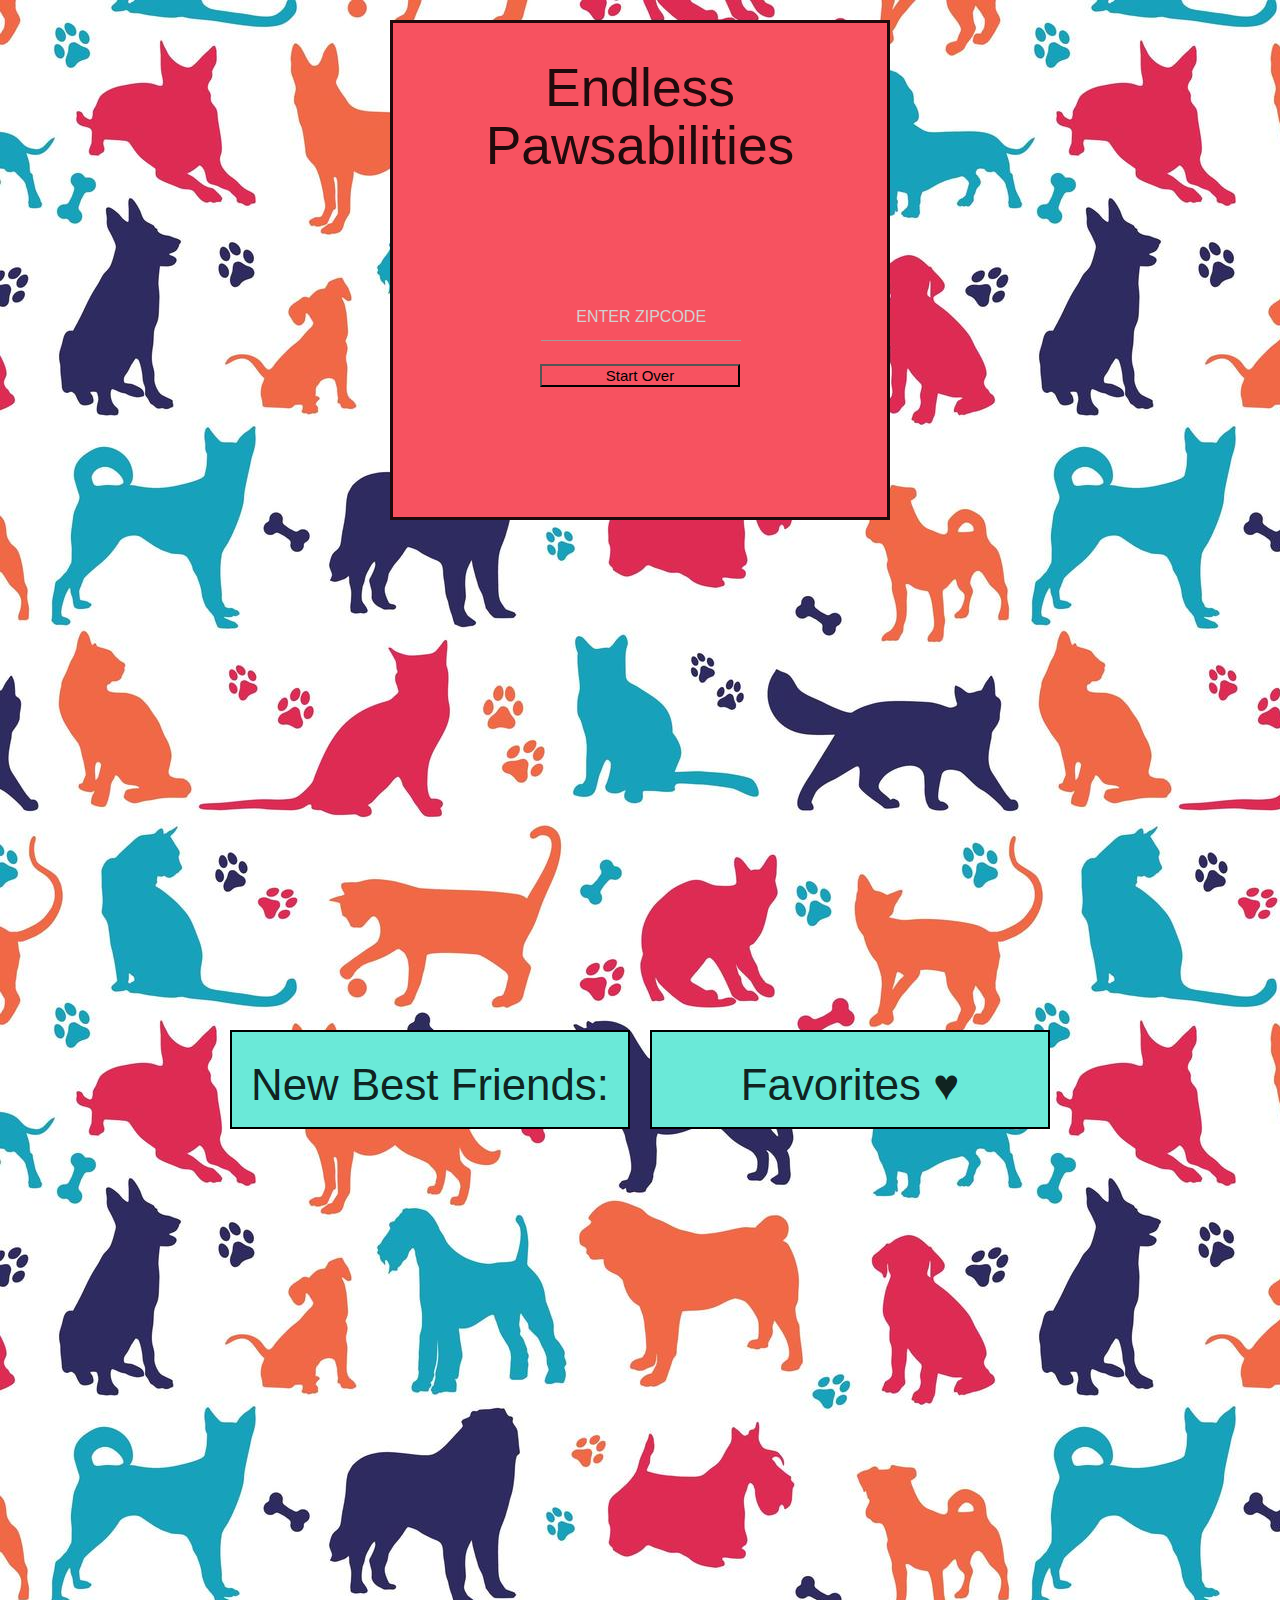
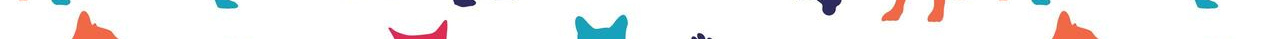
<file: index.html>
<!DOCTYPE html>
<html lang="en">
  <head>
    <meta charset="UTF-8" />
    <meta name="viewport" content="width=device-width, initial-scale=1.0" />
    <meta http-equiv="X-UA-Compatible" content="ie=edge" />
    <title>Endless Pawsabilities</title>
    <link
      rel="stylesheet"
      href="https://use.fontawesome.com/releases/v5.8.1/css/all.css"
      integrity="sha384-50oBUHEmvpQ+1lW4y57PTFmhCaXp0ML5d60M1M7uH2+nqUivzIebhndOJK28anvf"
      crossorigin="anonymous"
    />
    <link rel="stylesheet" href="https://cdnjs.cloudflare.com/ajax/libs/materialize/1.0.0/css/materialize.min.css">
    <link rel="stylesheet" href="assets/css/style.css"/>
   </head> 
   <body>
    <main>
        <div id="container">
            <h2> Endless Pawsabilities</h2>
            <div id="animal-button">
                <a href="#animalResults"><button id="cat" class="animal"><i class="fas fa-cat fa-10x"></i></button></a>
                <a href="#animalResults"><button id="dog" class="animal"><i class="fas fa-dog fa-10x "></i></button></a>
            </div>
            <form class="col s12">
                <div class="input-field col s12">
                    <input class="center-align" id="zipCode" type="text" data-length="5" placeholder="ENTER ZIPCODE">
                </div>
            </form>
            <button id="startOver">Start Over</button>
        </div>
        
        <div class='lower-container'>
            <div class="flex-child" id="Petfinder">
                <h3>New Best Friends:</h3>
                <div id="animalResults" ></div>

            </div>
            <div class="flex-child">
                <h3>Favorites &#9829</h3>
                <div id="favorite"></div>
            </div>
            
        </div>
    </main>
    <script src="https://code.jquery.com/jquery-3.5.1.min.js"></script>
    <script src="https://cdnjs.cloudflare.com/ajax/libs/materialize/1.0.0/js/materialize.min.js"></script>
    <script src="assets/js/indexScript.js"></script>
</body>
</file>
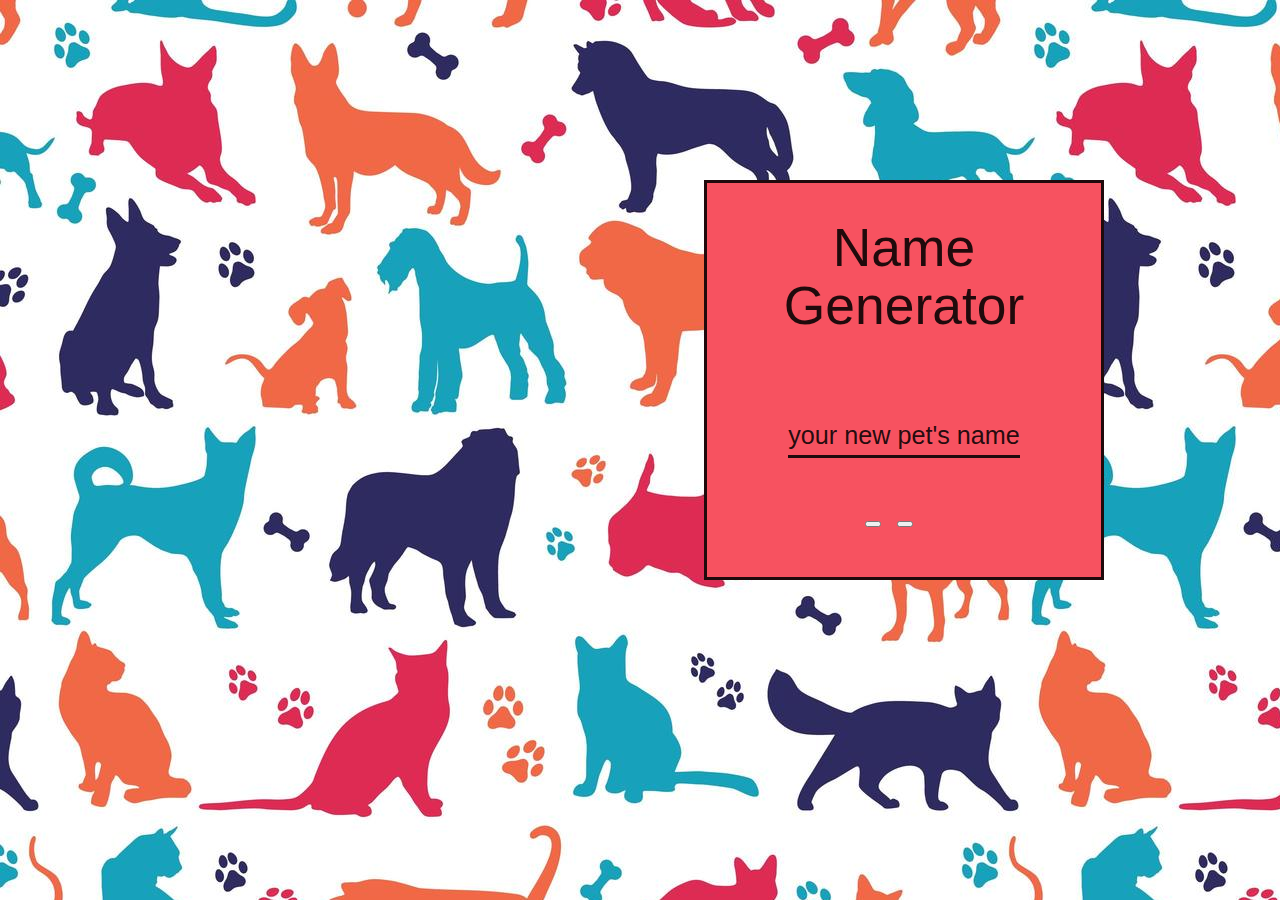
<file: names.html>
<!DOCTYPE html>
<html lang="en">
  <head>
    <meta charset="UTF-8" />
    <title>Animal Names</title>
    <meta name="viewport" content="width=device-width, initial-scale=1.0" />
    <meta http-equiv="X-UA-Compatible" content="ie=edge" />
    <title>Endless Pawsabilities</title>
    <link
      rel="stylesheet"
      href="https://use.fontawesome.com/releases/v5.8.1/css/all.css"
      integrity="sha384-50oBUHEmvpQ+1lW4y57PTFmhCaXp0ML5d60M1M7uH2+nqUivzIebhndOJK28anvf"
      crossorigin="anonymous"
    
    />
    <link rel="stylesheet" href="https://cdnjs.cloudflare.com/ajax/libs/materialize/1.0.0/css/materialize.min.css">
    <link rel="stylesheet" href="assets/css/names.css"/>
   </head> 
   <body>
       <main>
            <div id="theOneContainer"></div>
            <div id= "name_generator"><h2 id="heading"><strong>Name Generator
            </strong></h2>
            <div class="grid-example col s12 m6"><span class="flow-text" id="results">your new pet's name</span></div>
            <div id= "button-container">
            <button type = "button" id= "female"><i class="fas fa-female"></i></button>
            <button type = "button" id= "male"><i class="fas fa-male"></i></i></i></button>
            </div>
            </div>
          </div>
       </main>
       <script src="https://code.jquery.com/jquery-3.5.1.min.js"></script>
       <script src="https://cdnjs.cloudflare.com/ajax/libs/materialize/1.0.0/js/materialize.min.js"></script>
       <script src="assets/js/namesScript.js"></script>
   </body>
</html>
</file>
<file: assets/css/style.css>
:root {
    --accentColor: rgb(247, 82, 96);
}
body {
    background-image: url("../images/cats-and-dogs.jpeg");
    min-height: 100vh;
}
h2 {
    text-align: center;
}
h3 {
    text-align: center;
}

#container {
    margin: 20px auto; 
    display: flex;
    width: 500px;
    height: 500px;
    flex-direction: column;
    border-style: solid;
    background-color: var(--accentColor);
}

.animal {
    border: none;
    cursor: pointer;
    background-color:var(--accentColor);
}
#startOver {
    cursor: pointer;
    width:200px;
    align-self: center;
    background-color: var(--accentColor);
}
#startOver:hover {
    filter:brightness(110%);
    box-shadow: -0.2rem 0.225rem 0.7rem 0 #e088aa;
    transform: translateY(-0.2rem);
    transition: transform 150ms;
}


i {
    font-style: normal ;
}


#container {
    display: flex;
    width: 500px;
    height: 500px;
    flex-direction: column;
    border-style: solid;
    background-color: rgb(247, 82, 96);
}

.lower-container {
    display: flex;
    justify-content: center;
    margin: 500px auto;
}

.lower-container > * {
  margin: 10px;
} 

.input-field {
    left: 30%;
    width: 200px;
}

#animal-button {
    margin: 30px auto ;
    
}

.flex-child {
    width: 400px;
    border: 2px solid black;
    justify-content: center;
    background-color: rgb(106, 233, 216);
}


#animalResults {
    margin: 10px;
}

html {
    scroll-behavior: smooth;
}

#favorite{
    margin: 10px;
}
</file>
<file: assets/css/names.css>
main {
    display: flex;
    flex-direction: row;
}
i {
    font-style: normal ;
}
#name_generator{
    display: flex;
    flex-direction: column;
    position: fixed;
    left: 55%;
    top: 20%;
    border-style:solid ;
    width: 400px;
    height: 400px;
    background-color: rgb(247, 82, 96);
}

#name_generator h2 {
    text-align: center;
}

.flow-text {
    display: inline-block;
    border-style:solid;
    border-top: none;
    border-left:none ;
    border-right: none;
}


#button-container {
    position: absolute;
    top: 70%;
    left: 40%;
    font-size: 60px;
}

#theOneContainer {
    width: 350px;
    margin-left: auto;
    right: auto;
    position: fixed;
    left: 15%;
    top: 7%;
}

.grid-example.col.s12.m6 {
    margin: 60px;
    text-align: center;
}

body{
    background-image: url("../images/cats-and-dogs.jpeg");
   
}

button{
    cursor: pointer;
}
</file>
